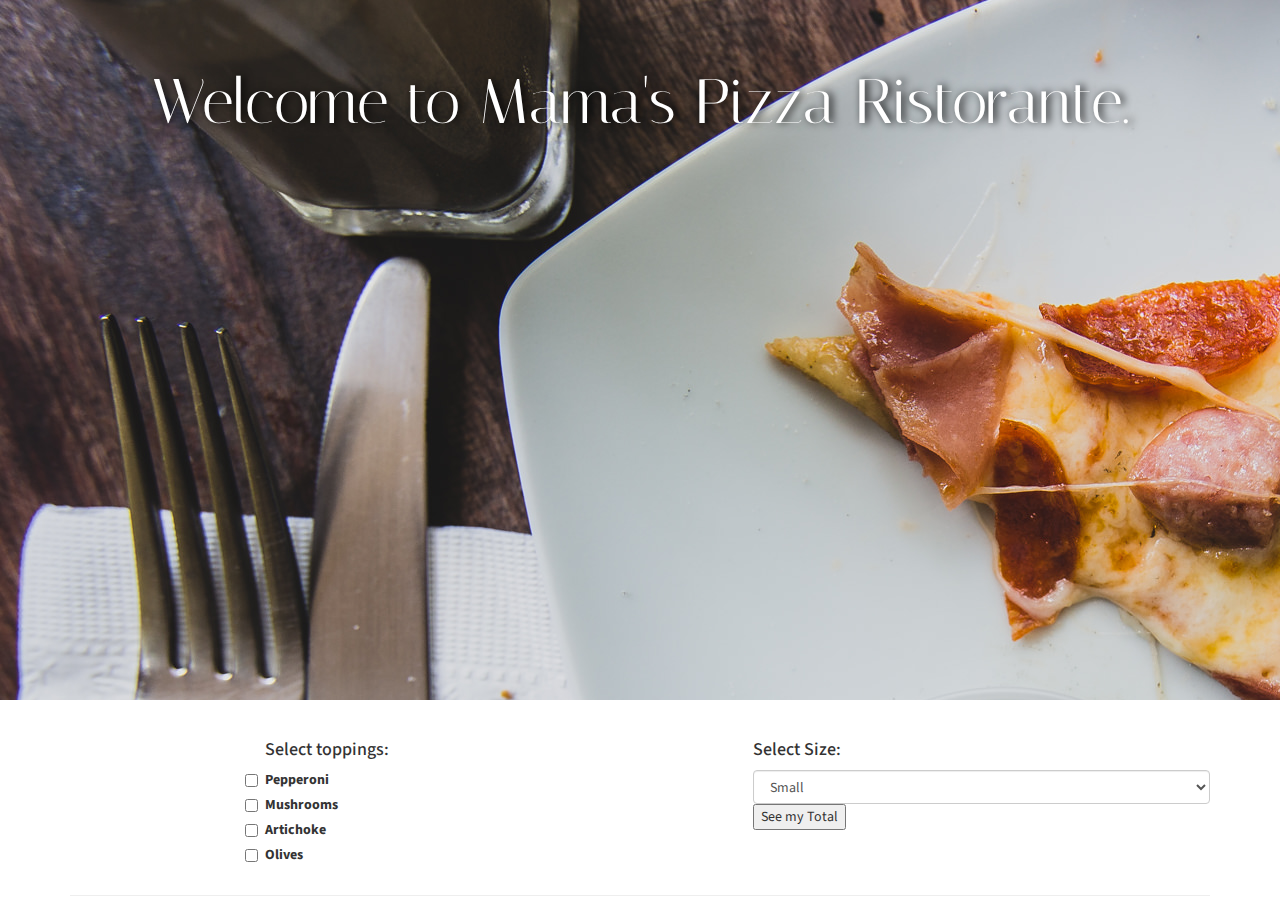
<file: index.html>
<!DOCTYPE html>
<html>
  <head>
    <meta charset="utf-8">
    <meta charset="utf-8">
    <link href="css/bootstrap.min.css" rel="stylesheet" type="text/css">
    <link href="css/styles.css" rel="stylesheet" text="text/css">
    <script src="js/jquery-3.1.0.min.js"></script>
    <script src="js/bootstrap.min.js"></script>
    <script src="js/scripts.js"></script>
    <link href="https://fonts.googleapis.com/css?family=Italiana|Source+Sans+Pro" rel="stylesheet">
    <title>Mama's Pizza Ristorante</title>
  </head>
  <body>
    <div class="jumbotron">
      <h1>Welcome to Mama's Pizza Ristorante.</h1>
    </div>
    <div class="container">
      <div class="row">
        <div class="col-md-2">
          <!--empty columns!-->
        </div>
        <div class="col-md-5">
          <form>
            <h4 id="toppingDiv">Select toppings:</h4>
            <label class="checkbox">
              <input class="chk" type="checkbox" value="Pepperoni">Pepperoni</option>
            </label>
            <label class="checkbox">
              <input class="chk" type="checkbox" value="Mushrooms">Mushrooms</option>
            </label>
            <label class="checkbox">
              <input class="chk" type="checkbox" value="Artichoke">Artichoke</option>
            </label>
            <label class="checkbox">
              <input class="chk" type="checkbox" value="Olives">Olives</option>
            </label>
            </select>
        </div>
         <div class="col-md-5">
             <h4>Select Size:</h4>
             <select class="form-control" id="size">
               <option value="Small">Small</option>
               <option value="Medium">Medium</option>
               <option value="Large">Large</option>
             </select>
             <button id="buttonId" type="submit">See my Total</button>
         </form>

         </div>
         <div class="col-md-2">
             <!--empty columns!-->
         </div>
      </div>
      <hr>
      <div id="totalHeader"> <h3>You're total is $<span id="total"></span></h3>
        <br>
        <button id="thankYou">Click here to place your order!</button>
      </div>
      <div id="thankYouMessage"><h3>Thank you! You're pizza will be ready in 15 minutes</h3>

      </div>
    </div>
  </body>
</html>
</file>
<file: css/styles.css>
.jumbotron {
  text-align: center;
  background-image: url(../img/background1.jpeg);
  background-color: #1B1A18;
  background-repeat: no-repeat;
  min-height: 700px;
  color: white;
  font-family: 'Italiana', serif;
  text-shadow: 3px 0px 9px rgba(0, 0, 0, 1);
}

#addToppings {
  display: none;
}

#totalHeader {
  display: none;
}

body {
font-family: 'Source Sans Pro', sans-serif;
}

#thankYouMessage {
  display: none;
}
</file>
